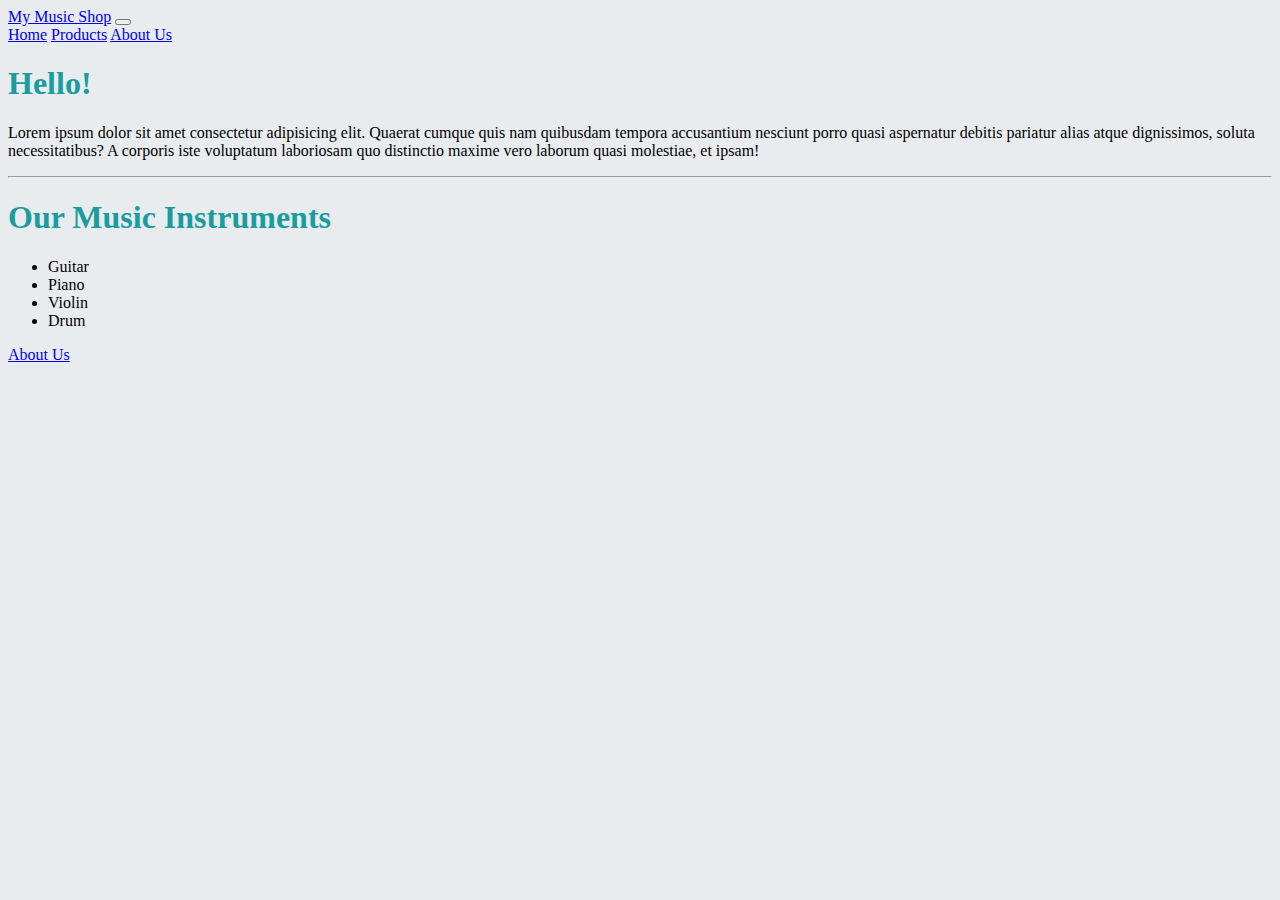
<file: index.html>
<!doctype html>
<html lang="en">
  <head>
    <meta charset="utf-8">
    <meta name="viewport" content="width=device-width, initial-scale=1">
    <title>My Music Shop</title>
    <link href="https://cdn.jsdelivr.net/npm/bootstrap@5.2.2/dist/css/bootstrap.min.css" rel="stylesheet" integrity="sha384-Zenh87qX5JnK2Jl0vWa8Ck2rdkQ2Bzep5IDxbcnCeuOxjzrPF/et3URy9Bv1WTRi" crossorigin="anonymous">
    <link rel="stylesheet" href="style.css">
  </head>
  <body>
    <!-- navbar start -->
    <nav class="navbar navbar-expand-lg bg-light">
        <div class="container-fluid">
          <a class="navbar-brand" href="#">My Music Shop</a>
          <button class="navbar-toggler" type="button" data-bs-toggle="collapse" data-bs-target="#navbarNavAltMarkup" aria-controls="navbarNavAltMarkup" aria-expanded="false" aria-label="Toggle navigation">
            <span class="navbar-toggler-icon"></span>
          </button>
          <div class="collapse navbar-collapse" id="navbarNavAltMarkup">
            <div class="navbar-nav">
              <a class="nav-link active" aria-current="page" href="index.html">Home</a>
              <a class="nav-link" href="products.html">Products</a>
              <a class="nav-link" href="about-us.html">About Us</a>
            </div>
          </div>
        </div>
      </nav>
      <!-- navbar end -->

      <!-- section start -->
      <div class="container mt-5 p-5 text-center">
        <div class="row">
            <div class="col align-items-center">
                <h1 style="color:rgb(27, 156, 158)">Hello!</h1>
                <p>Lorem ipsum dolor sit amet consectetur adipisicing elit. Quaerat cumque quis nam quibusdam tempora accusantium nesciunt porro quasi aspernatur debitis pariatur alias atque dignissimos, soluta necessitatibus? A corporis iste voluptatum laboriosam quo distinctio maxime vero laborum quasi molestiae, et ipsam!</p>
            </div>
        </div>
      </div>
      <!-- section end -->
      <hr>
      <!-- 2nd section start -->
      <div class="container text-center">
        <div class="row">
            <div class="col">
                <h1 style="color:rgb(27, 156, 158)">Our Music Instruments</h1>
                <ul class="list-group mt-5 list-inline mx-auto justify-content-center">
                    <li class="list-group-item">Guitar</li>
                    <li class="list-group-item">Piano</li>
                    <li class="list-group-item">Violin</li>
                    <li class="list-group-item">Drum</li>
                  </ul>
            </div>
        </div>
      </div>
      <!-- 2nd section end -->
      <div class="container d-flex mt-5 align-items-center justify-content-center">
        <div class="row">
            <div class="col">
                <a class="btn btn-primary" href="about-us.html" role="button">About Us</a>
            </div>
        </div>
      </div>
    <script src="https://cdn.jsdelivr.net/npm/bootstrap@5.2.2/dist/js/bootstrap.bundle.min.js" integrity="sha384-OERcA2EqjJCMA+/3y+gxIOqMEjwtxJY7qPCqsdltbNJuaOe923+mo//f6V8Qbsw3" crossorigin="anonymous"></script>
  </body>
</html>
</file>
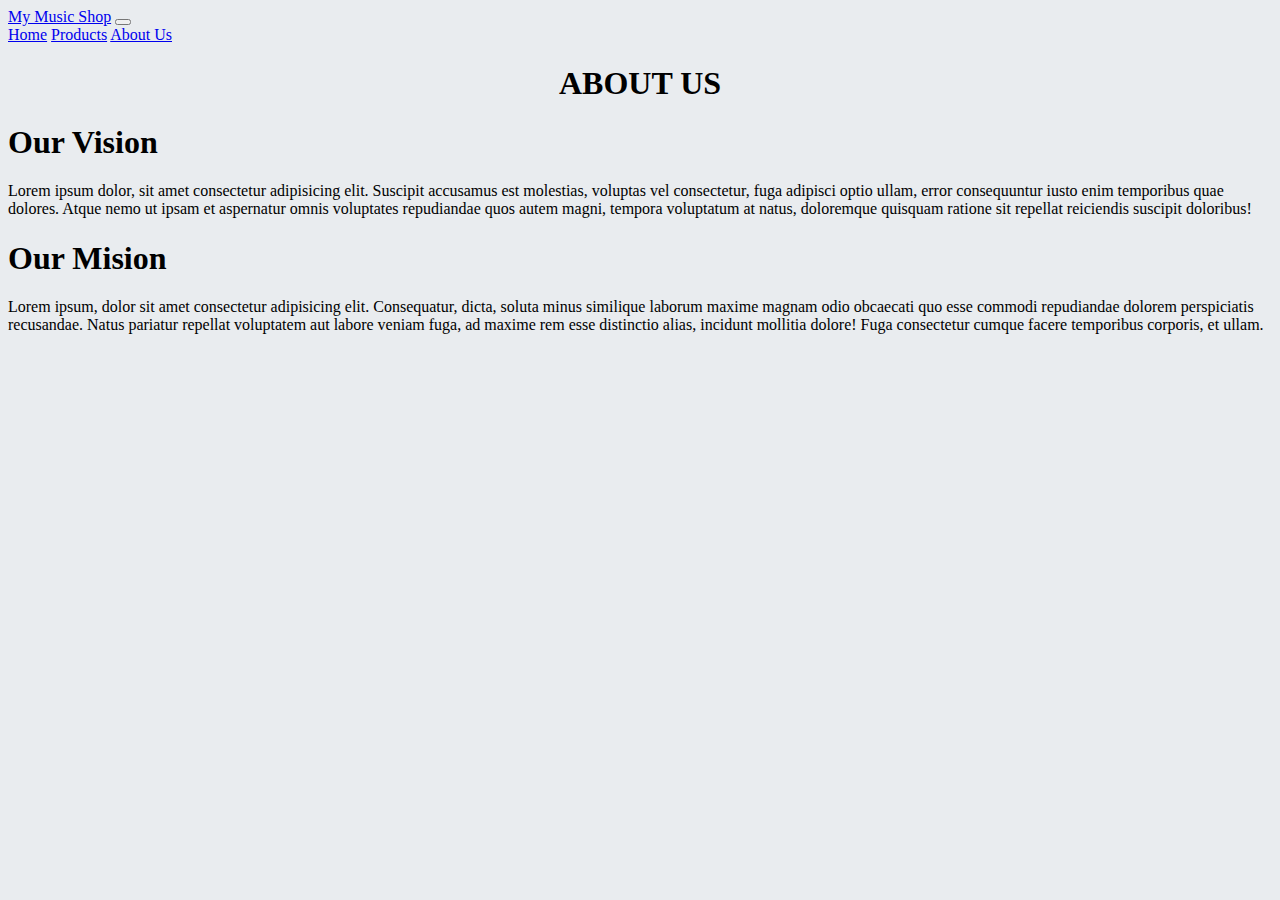
<file: about-us.html>
<!doctype html>
<html lang="en">
  <head>
    <meta charset="utf-8">
    <meta name="viewport" content="width=device-width, initial-scale=1">
    <title>My Music Shop</title>
    <link href="https://cdn.jsdelivr.net/npm/bootstrap@5.2.2/dist/css/bootstrap.min.css" rel="stylesheet" integrity="sha384-Zenh87qX5JnK2Jl0vWa8Ck2rdkQ2Bzep5IDxbcnCeuOxjzrPF/et3URy9Bv1WTRi" crossorigin="anonymous">
    <link rel="stylesheet" href="style.css">
  </head>
  <body>
    <!-- navbar start -->
    <nav class="navbar navbar-expand-lg bg-light">
        <div class="container-fluid">
          <a class="navbar-brand" href="#">My Music Shop</a>
          <button class="navbar-toggler" type="button" data-bs-toggle="collapse" data-bs-target="#navbarNavAltMarkup" aria-controls="navbarNavAltMarkup" aria-expanded="false" aria-label="Toggle navigation">
            <span class="navbar-toggler-icon"></span>
          </button>
          <div class="collapse navbar-collapse" id="navbarNavAltMarkup">
            <div class="navbar-nav">
              <a class="nav-link active" aria-current="page" href="index.html">Home</a>
              <a class="nav-link" href="products.html">Products</a>
              <a class="nav-link" href="about-us.html">About Us</a>
            </div>
          </div>
        </div>
      </nav>
      <!-- navbar ends -->

      <!-- section start -->
      <h1 style="text-align: center">ABOUT US</h1>


      <div class="container mt-5">
        <div class="row">
            <div class="col">
                <h1>Our Vision</h1>
                <p>Lorem ipsum dolor, sit amet consectetur adipisicing elit. Suscipit accusamus est molestias, voluptas vel consectetur, fuga adipisci optio ullam, error consequuntur iusto enim temporibus quae dolores. Atque nemo ut ipsam et aspernatur omnis voluptates repudiandae quos autem magni, tempora voluptatum at natus, doloremque quisquam ratione sit repellat reiciendis suscipit doloribus!</p>
                <h1>Our Mision</h1>
                <p>Lorem ipsum, dolor sit amet consectetur adipisicing elit. Consequatur, dicta, soluta minus similique laborum maxime magnam odio obcaecati quo esse commodi repudiandae dolorem perspiciatis recusandae. Natus pariatur repellat voluptatem aut labore veniam fuga, ad maxime rem esse distinctio alias, incidunt mollitia dolore! Fuga consectetur cumque facere temporibus corporis, et ullam.</p>
            </div>
        </div>
      </div>
    <script src="https://cdn.jsdelivr.net/npm/bootstrap@5.2.2/dist/js/bootstrap.bundle.min.js" integrity="sha384-OERcA2EqjJCMA+/3y+gxIOqMEjwtxJY7qPCqsdltbNJuaOe923+mo//f6V8Qbsw3" crossorigin="anonymous"></script>
  </body>
</html>
</file>
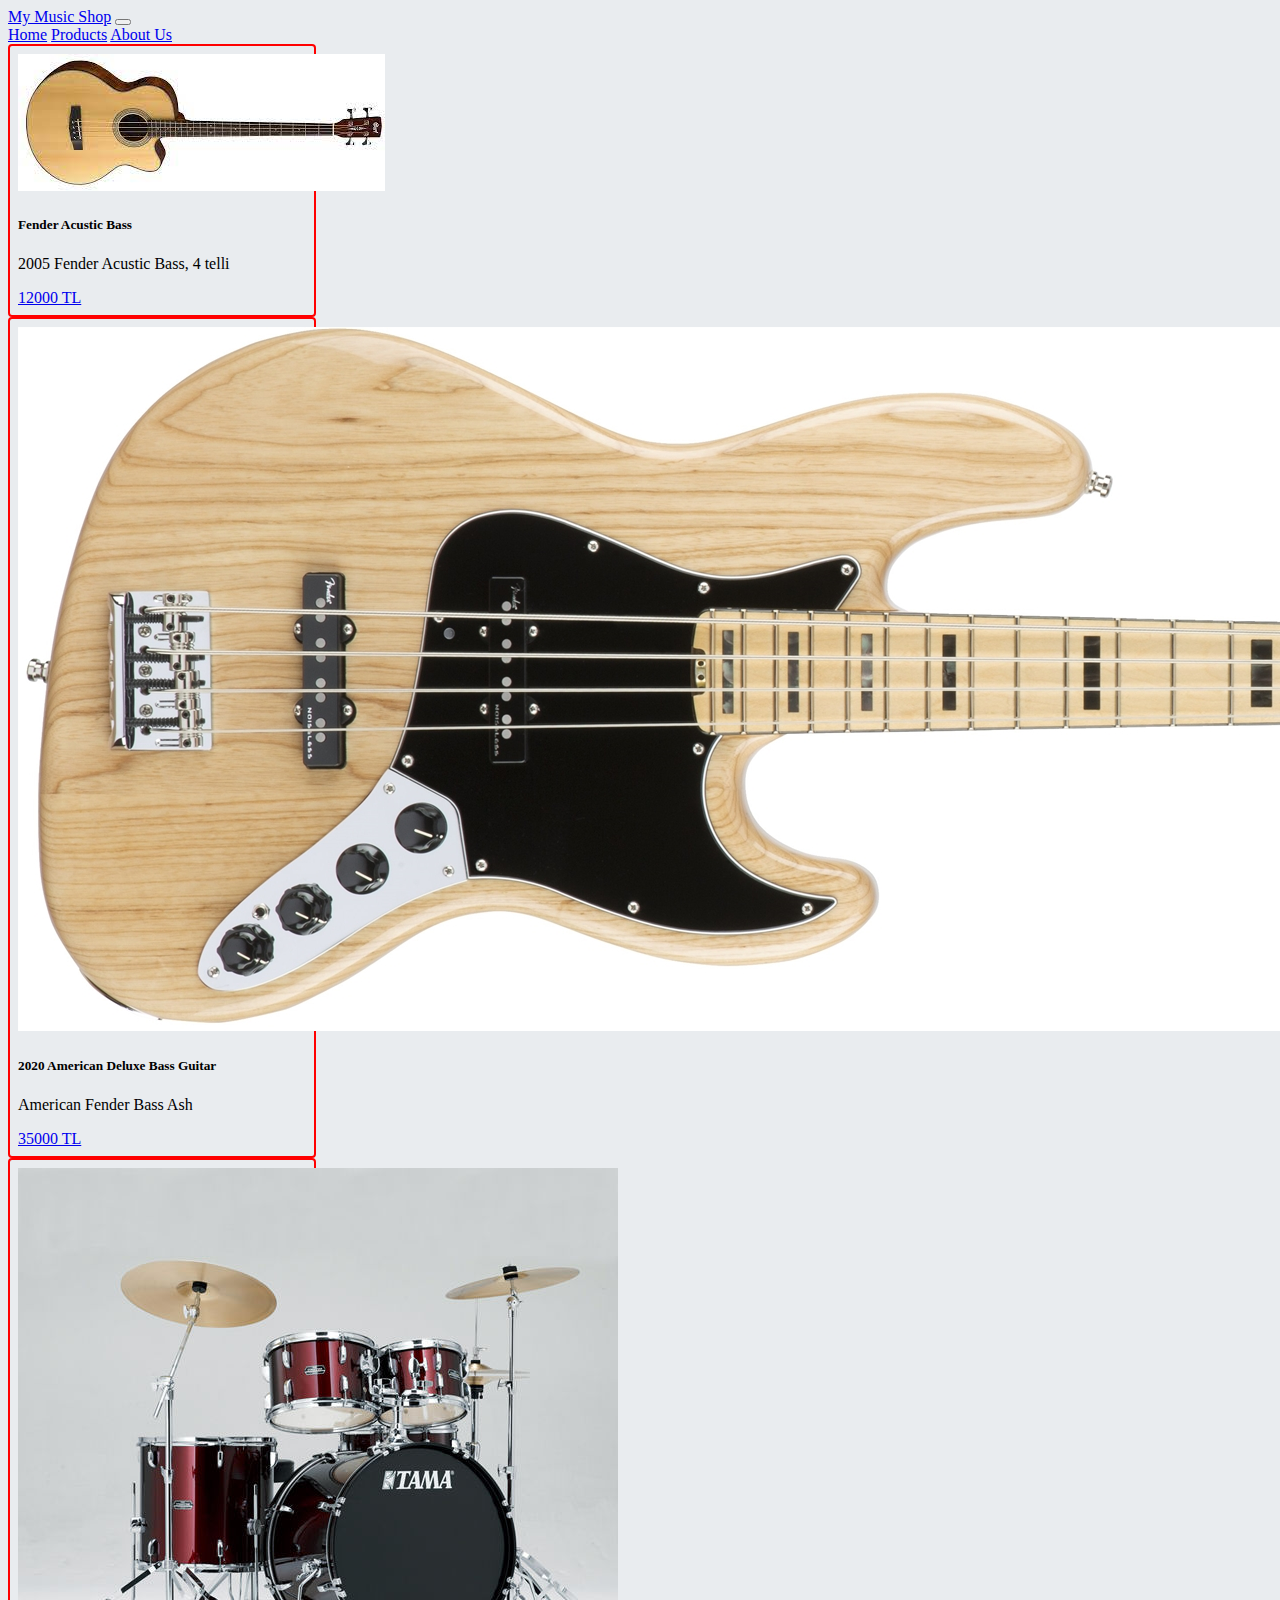
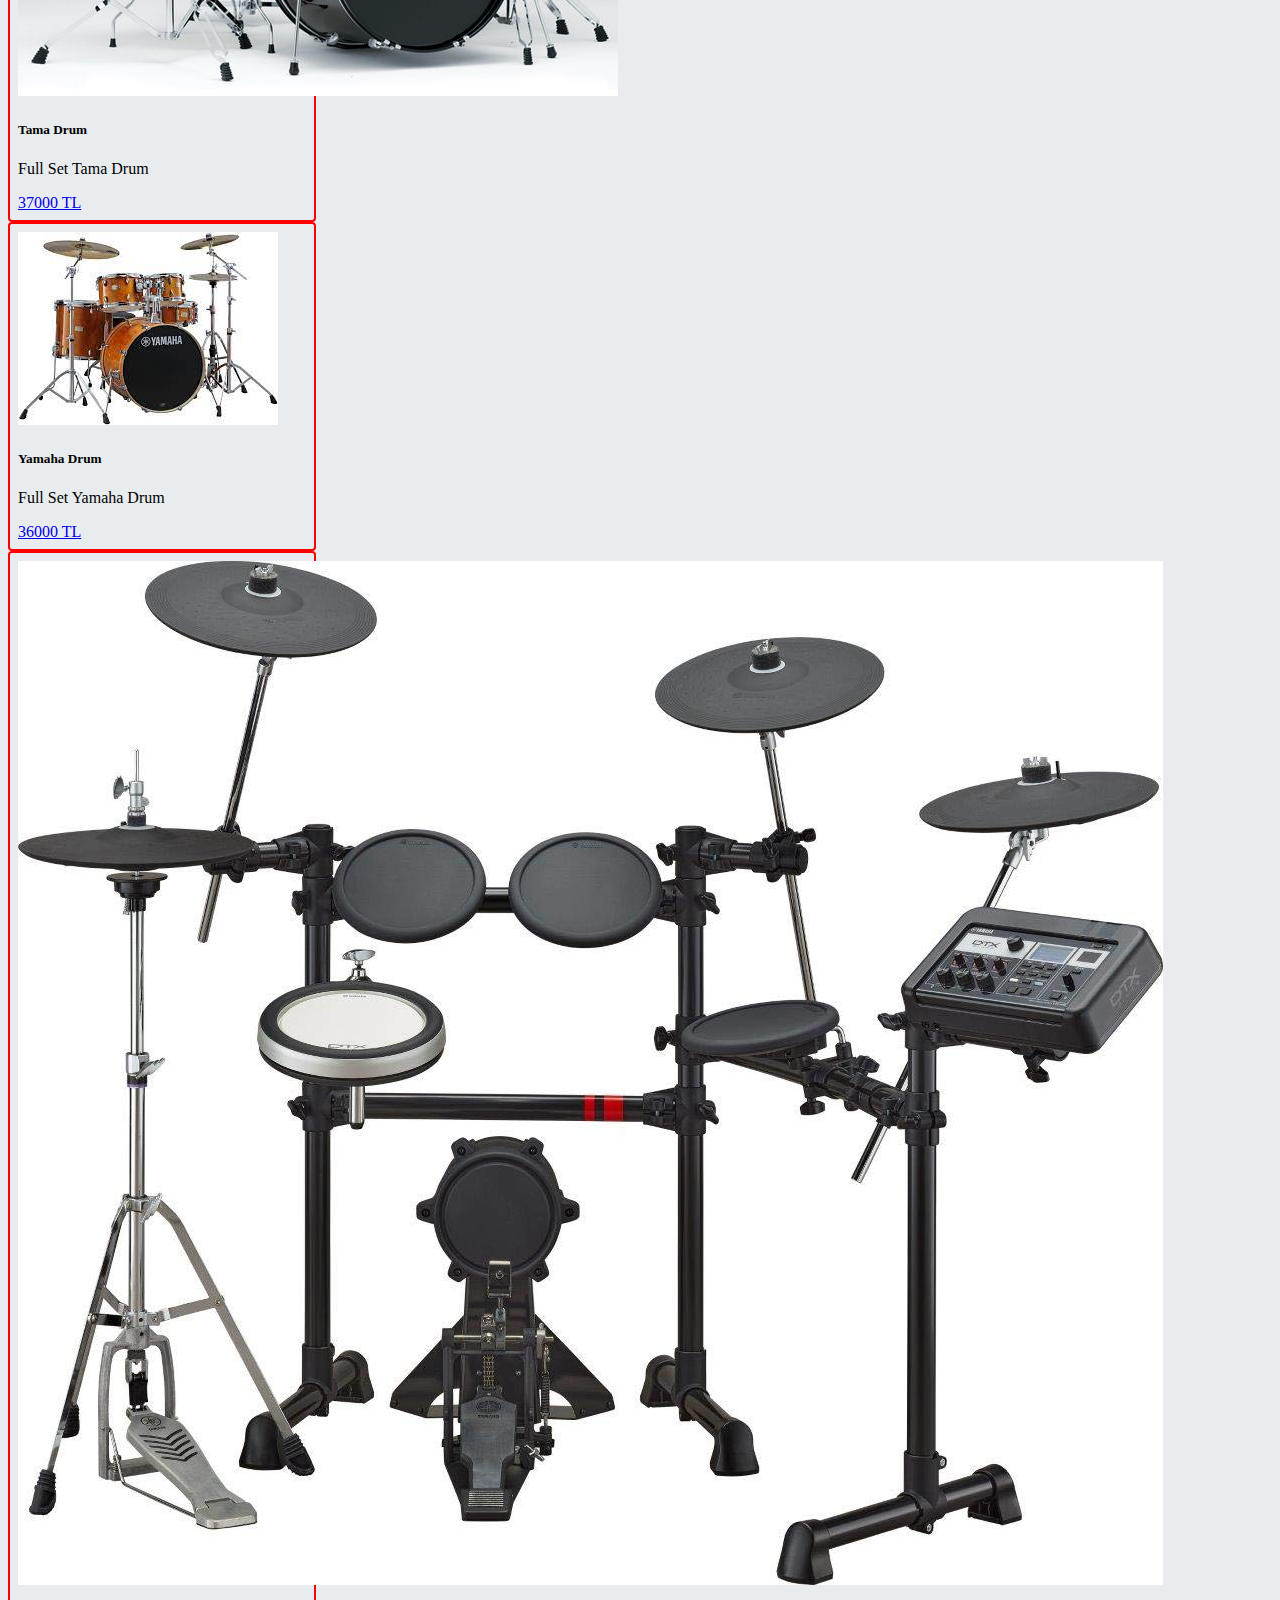
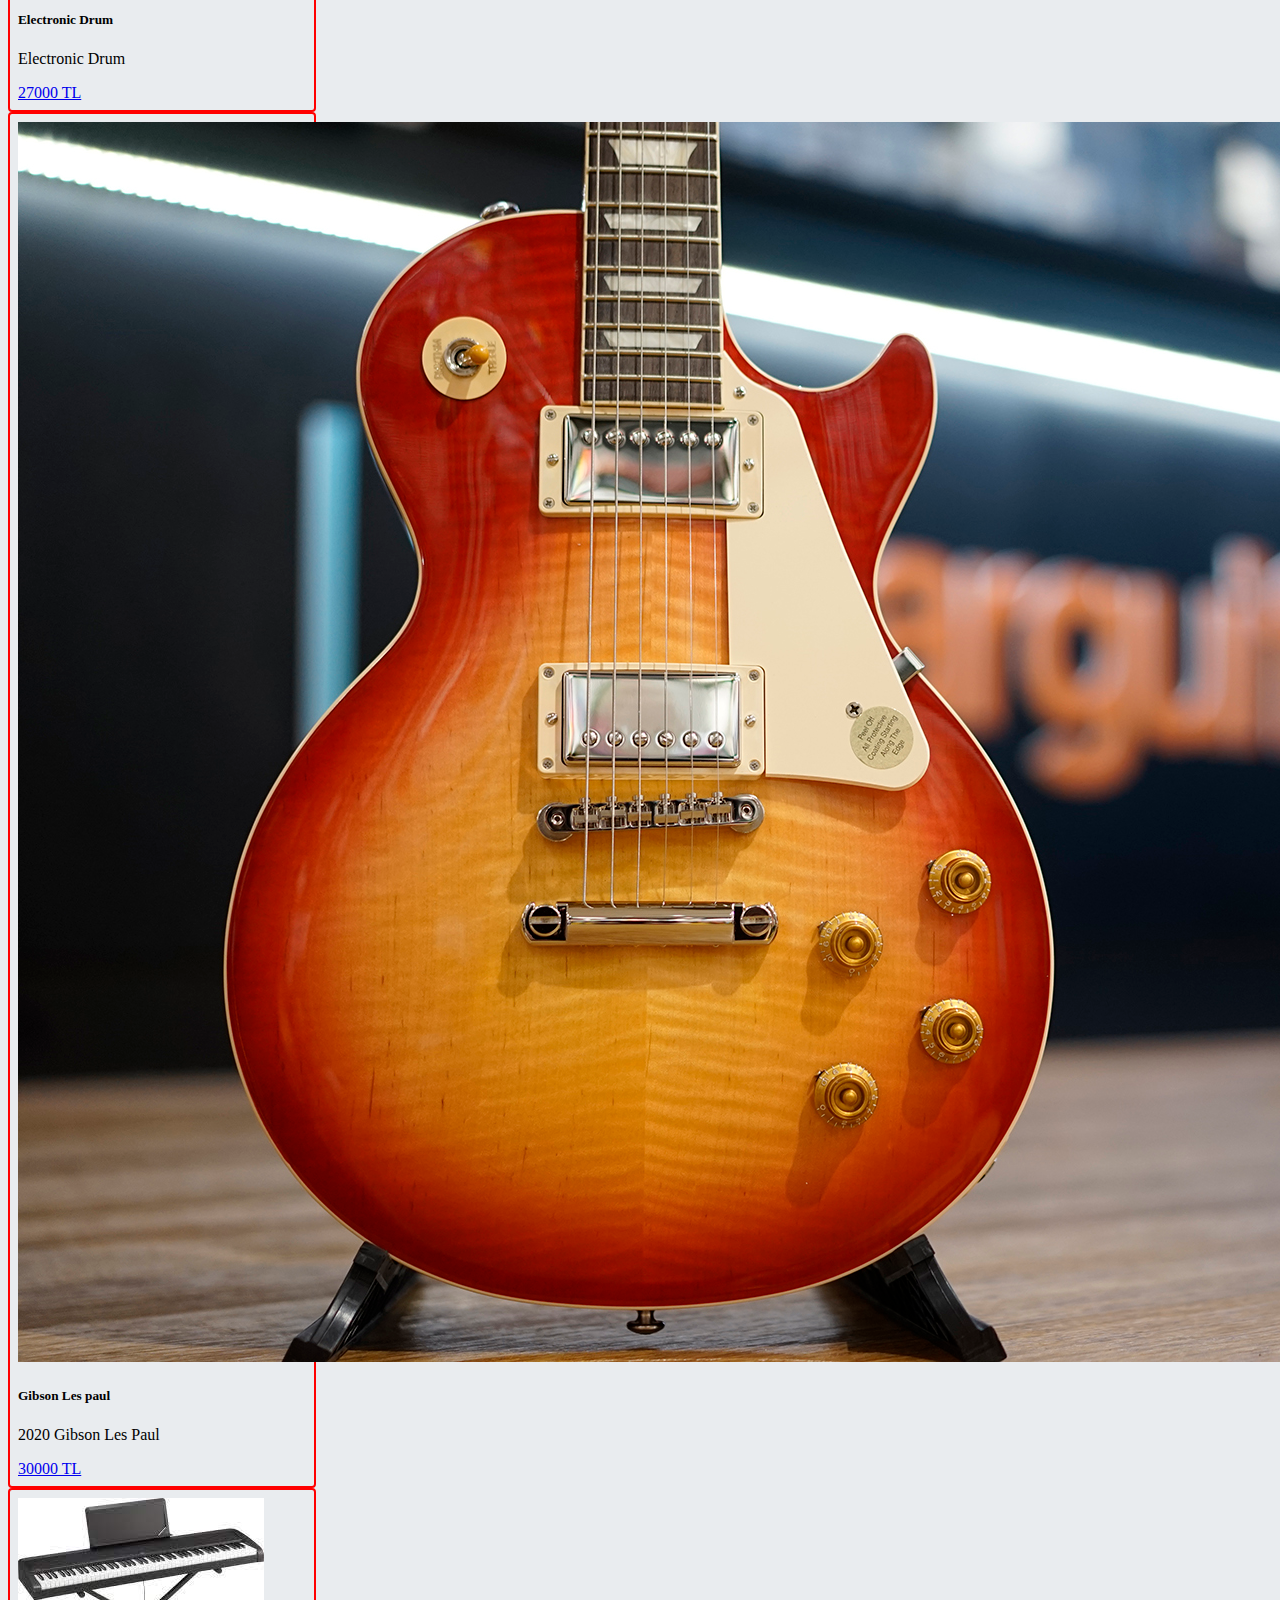
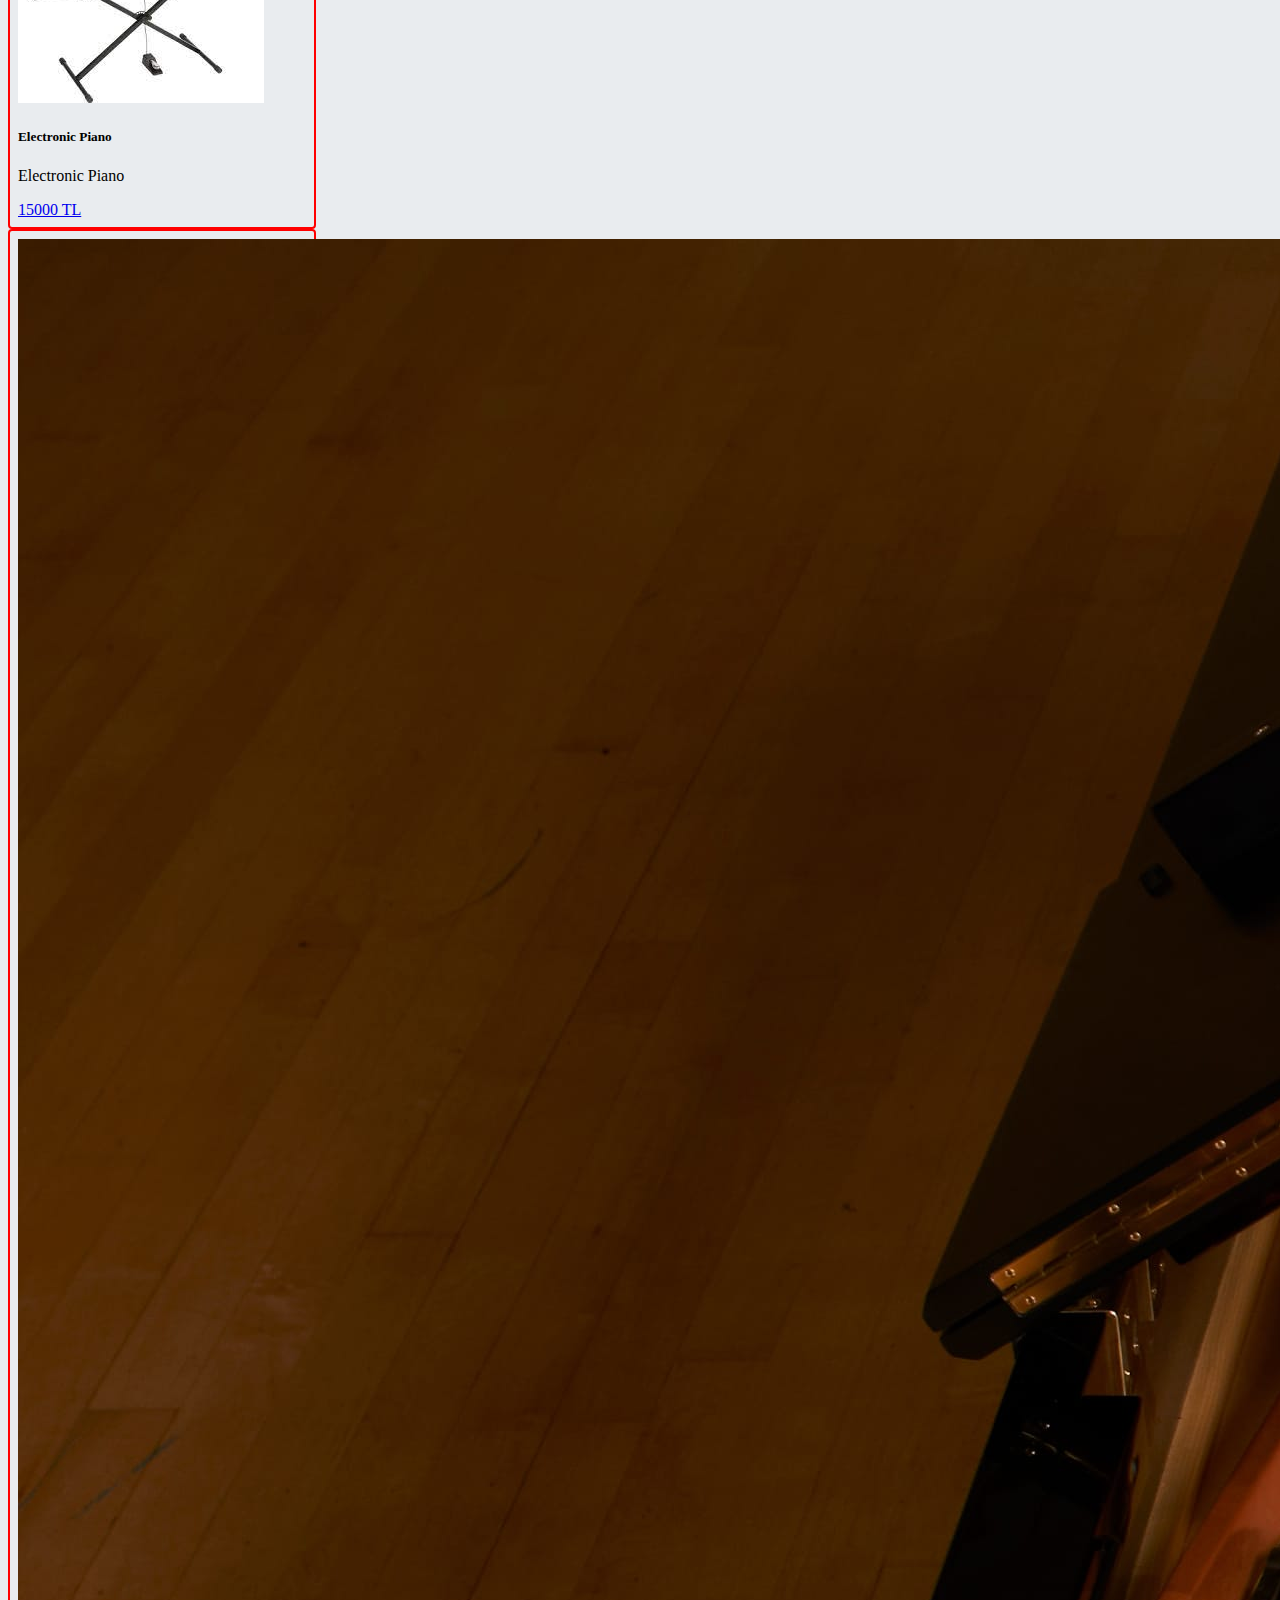
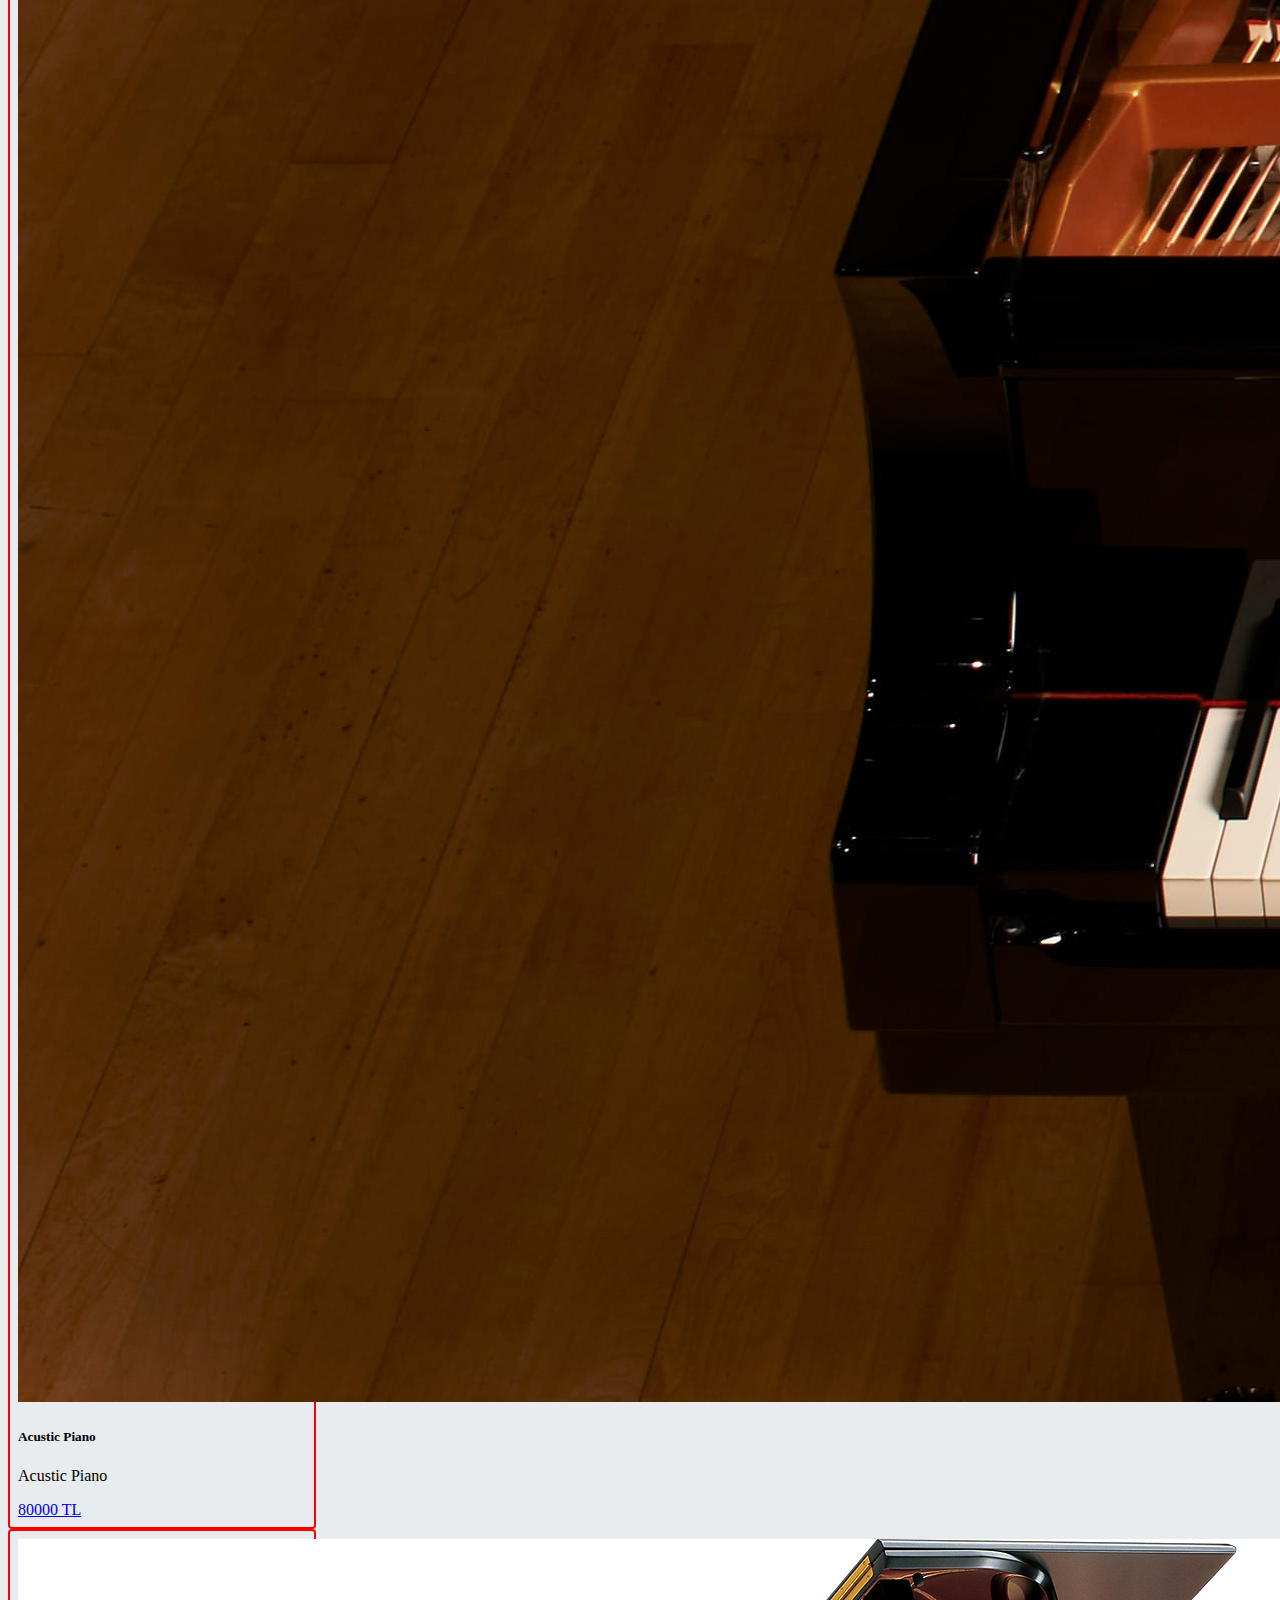
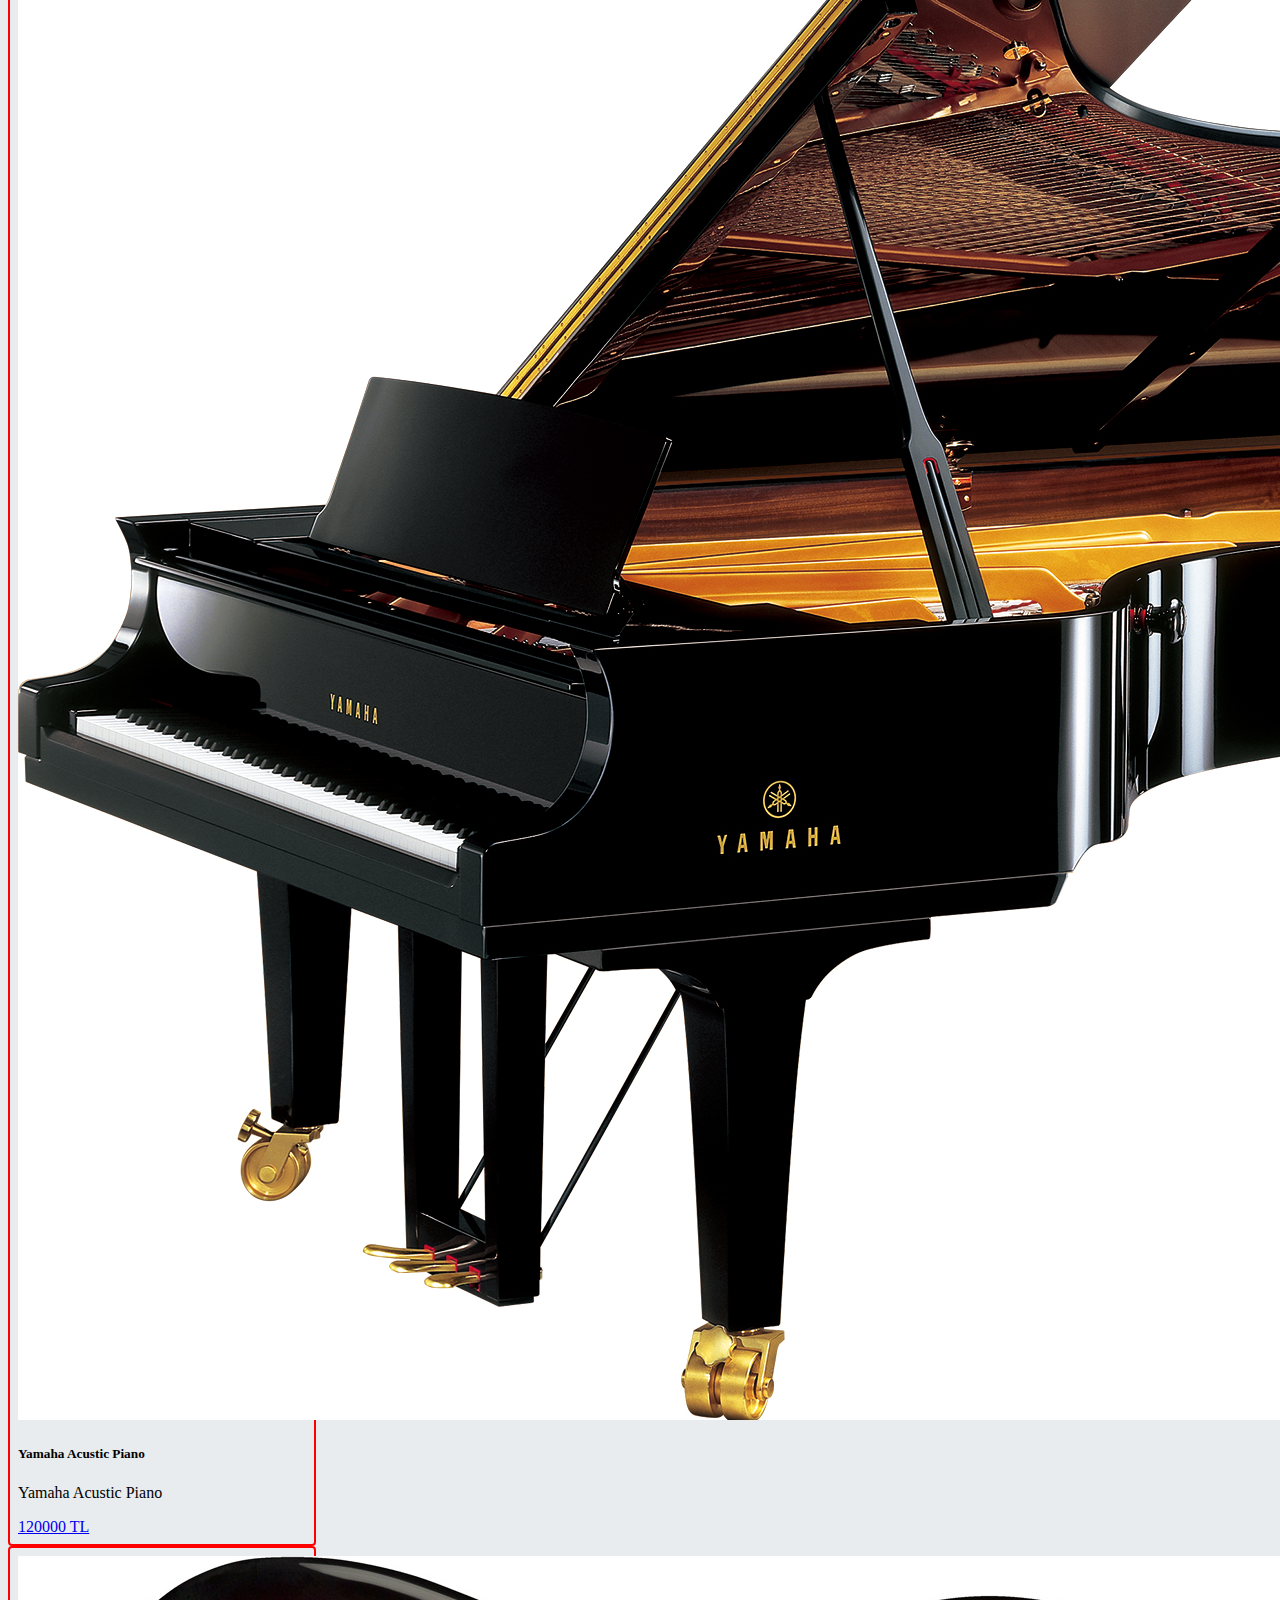
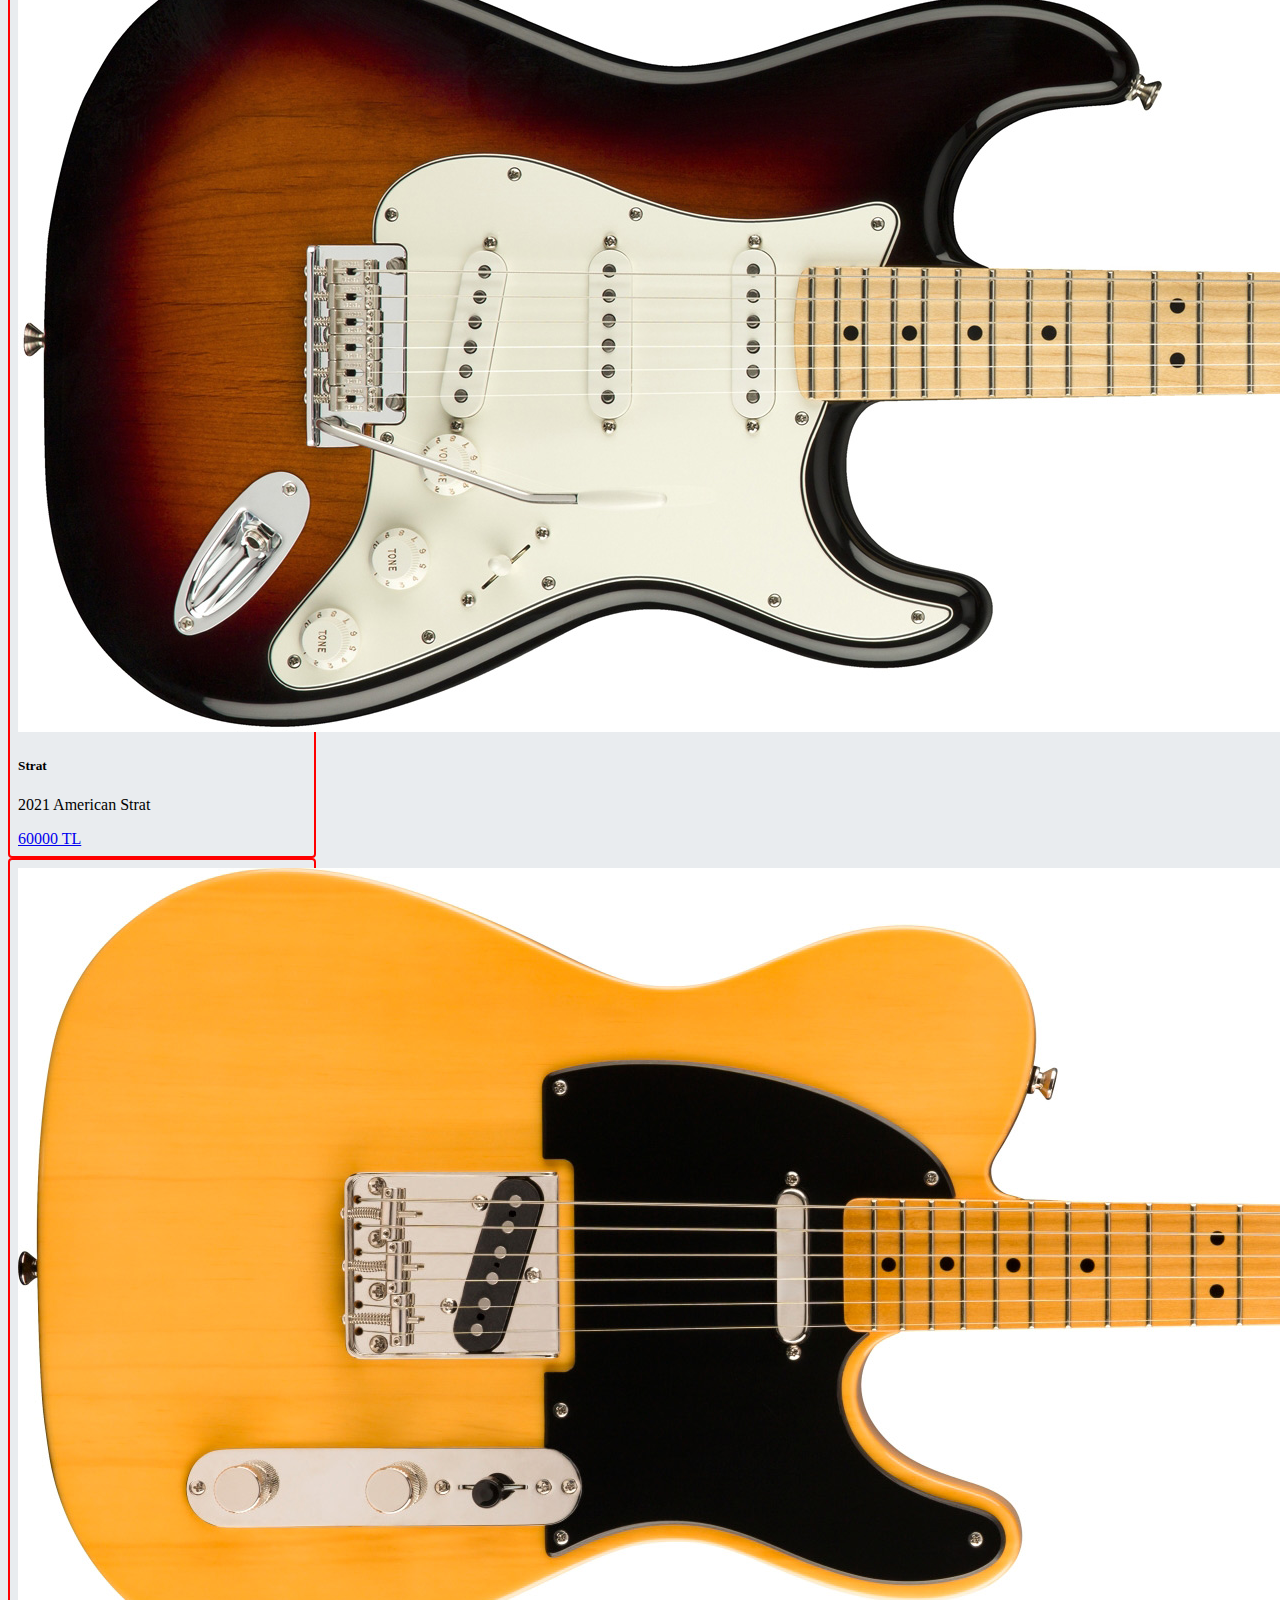
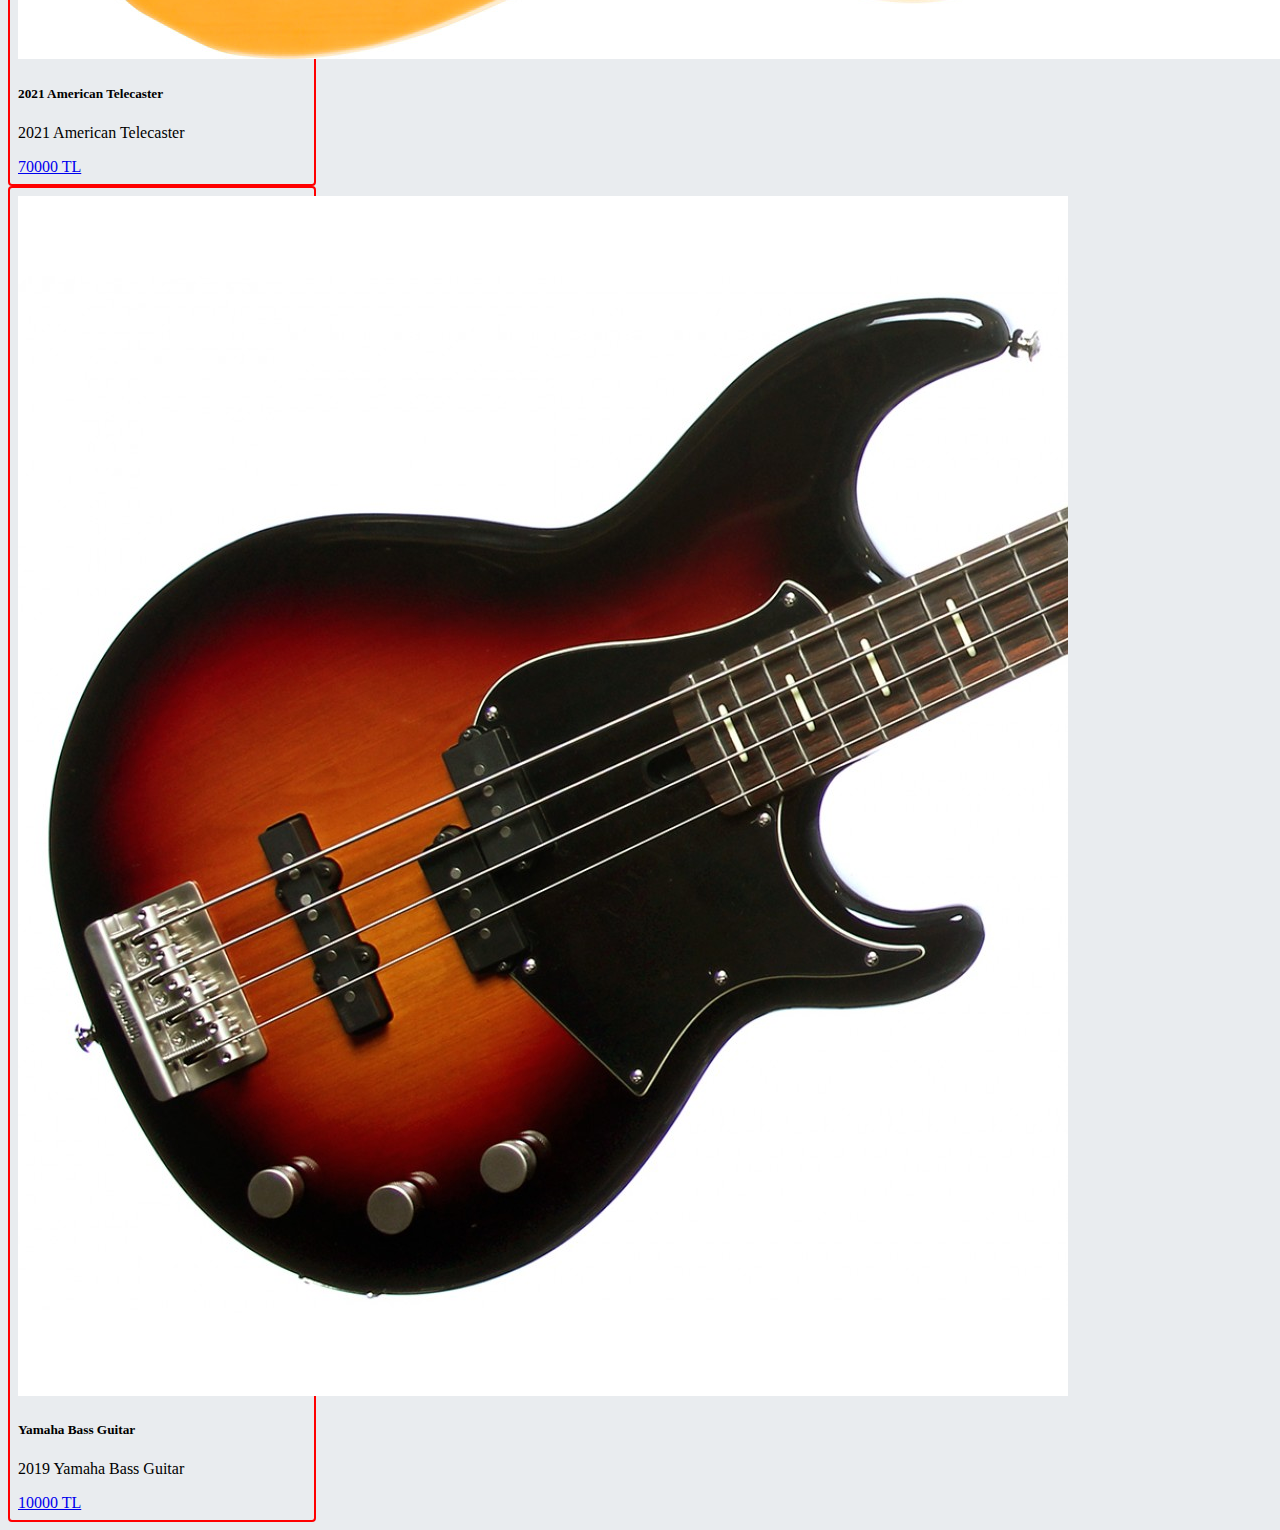
<file: products.html>
<!doctype html>
<html lang="en">
  <head>
    <meta charset="utf-8">
    <meta name="viewport" content="width=device-width, initial-scale=1">
    <title>My Music Shop</title>
    <link href="https://cdn.jsdelivr.net/npm/bootstrap@5.2.2/dist/css/bootstrap.min.css" rel="stylesheet" integrity="sha384-Zenh87qX5JnK2Jl0vWa8Ck2rdkQ2Bzep5IDxbcnCeuOxjzrPF/et3URy9Bv1WTRi" crossorigin="anonymous">
    <link rel="stylesheet" href="style.css">
  </head>
  <body>
    <!-- navbar start -->
    <nav class="navbar navbar-expand-lg bg-light">
        <div class="container-fluid">
          <a class="navbar-brand" href="#">My Music Shop</a>
          <button class="navbar-toggler" type="button" data-bs-toggle="collapse" data-bs-target="#navbarNavAltMarkup" aria-controls="navbarNavAltMarkup" aria-expanded="false" aria-label="Toggle navigation">
            <span class="navbar-toggler-icon"></span>
          </button>
          <div class="collapse navbar-collapse" id="navbarNavAltMarkup">
            <div class="navbar-nav">
              <a class="nav-link active" aria-current="page" href="index.html">Home</a>
              <a class="nav-link" href="products.html">Products</a>
              <a class="nav-link" href="about-us.html">About Us</a>
            </div>
          </div>
        </div>
      </nav>
      <!-- navbar ends -->

      <!-- products start -->
      <div class="container ">
        <div class="row">
            <div class="col-sm-4 mt-5 p-5 d-flex justify-content-center"><div class="card" style="width: 18rem;">
                <img src="img/acustic-bas.jpg" class="card-img-top" alt="Fender Acustic Bass">
                <div class="card-body">
                  <h5 class="card-title">Fender Acustic Bass</h5>
                  <p class="card-text">2005 Fender Acustic Bass, 4 telli</p>
                  <a href="#" class="btn btn-primary">12000 TL</a>
                </div>
              </div></div>
            <div class="col-sm-4 mt-5 p-5 d-flex justify-content-center"><div class="card" style="width: 18rem;">
                <img src="img/american-bas.jpg" class="card-img-top" alt="2020 American Deluxe Bass Guitar">
                <div class="card-body">
                  <h5 class="card-title">2020 American Deluxe Bass Guitar</h5>
                  <p class="card-text">American Fender Bass Ash</p>
                  <a href="#" class="btn btn-primary">35000 TL</a>
                </div>
              </div></div>
            <div class="col-sm-4 mt-5 p-5 d-flex justify-content-center"><div class="card" style="width: 18rem;">
                <img src="img/drum1.jpg" class="card-img-top" alt="Tama Drum">
                <div class="card-body">
                  <h5 class="card-title">Tama Drum</h5>
                  <p class="card-text">Full Set Tama Drum</p>
                  <a href="#" class="btn btn-primary">37000 TL</a>
                </div>
              </div></div>
        </div>
        <div class="row">
            <div class="col-sm-4 mt-5 p-5 d-flex justify-content-center"><div class="card" style="width: 18rem;">
                <img src="img/drum2.jpg" class="card-img-top" alt="Yamaha Drum">
                <div class="card-body">
                  <h5 class="card-title">Yamaha Drum</h5>
                  <p class="card-text">Full Set Yamaha Drum</p>
                  <a href="#" class="btn btn-primary">36000 TL</a>
                </div>
              </div></div>
            <div class="col-sm-4 mt-5 p-5 d-flex justify-content-center"><div class="card" style="width: 18rem;">
                <img src="img/drum3.jpg" class="card-img-top" alt="Electronic Drum">
                <div class="card-body">
                  <h5 class="card-title">Electronic Drum</h5>
                  <p class="card-text">Electronic Drum</p>
                  <a href="#" class="btn btn-primary">27000 TL</a>
                </div>
              </div></div>
            <div class="col-sm-4 mt-5 p-5 d-flex justify-content-center"><div class="card" style="width: 18rem;">
                <img src="img/les-paul.jpg" class="card-img-top" alt="Les Paul">
                <div class="card-body">
                  <h5 class="card-title">Gibson Les paul</h5>
                  <p class="card-text">2020 Gibson Les Paul</p>
                  <a href="#" class="btn btn-primary">30000 TL</a>
                </div>
              </div></div>
        </div>
        <div class="row">
            <div class="col-sm-4 mt-5 p-5 d-flex justify-content-center"><div class="card" style="width: 18rem;">
                <img src="img/piano1.jpg" class="card-img-top" alt="Electronic Piano">
                <div class="card-body">
                  <h5 class="card-title">Electronic Piano</h5>
                  <p class="card-text">Electronic Piano</p>
                  <a href="#" class="btn btn-primary">15000 TL</a>
                </div>
              </div></div>
            <div class="col-sm-4 mt-5 p-5 d-flex justify-content-center"><div class="card" style="width: 18rem;">
                <img src="img/piano2.jpg" class="card-img-top" alt="Acustic Piano">
                <div class="card-body">
                  <h5 class="card-title">Acustic Piano</h5>
                  <p class="card-text">Acustic Piano</p>
                  <a href="#" class="btn btn-primary">80000 TL</a>
                </div>
              </div></div>
            <div class="col-sm-4 mt-5 p-5 d-flex justify-content-center"><div class="card" style="width: 18rem;">
                <img src="img/piano3.jpg" class="card-img-top" alt="Piano">
                <div class="card-body">
                  <h5 class="card-title">Yamaha Acustic Piano</h5>
                  <p class="card-text">Yamaha Acustic Piano</p>
                  <a href="#" class="btn btn-primary">120000 TL</a>
                </div>
              </div></div>
        </div>
        <div class="row">
            <div class="col-sm-4 mt-5 p-5 d-flex justify-content-center"><div class="card" style="width: 18rem;">
                <img src="img/strat.jpg" class="card-img-top" alt="...">
                <div class="card-body">
                  <h5 class="card-title">Strat</h5>
                  <p class="card-text">2021 American Strat</p>
                  <a href="#" class="btn btn-primary">60000 TL</a>
                </div>
              </div></div>
            <div class="col-sm-4 mt-5 p-5 d-flex justify-content-center"><div class="card" style="width: 18rem;">
                <img src="img/telecaster.jpg" class="card-img-top" alt="Telecaster">
                <div class="card-body">
                  <h5 class="card-title">2021 American Telecaster</h5>
                  <p class="card-text">2021 American Telecaster</p>
                  <a href="#" class="btn btn-primary">70000 TL</a>
                </div>
              </div></div>
            <div class="col-sm-4 mt-5 p-5 d-flex justify-content-center"><div class="card" style="width: 18rem;">
                <img src="img/yamaha-bas.jpg" class="card-img-top" alt="Yamaha Bass">
                <div class="card-body">
                  <h5 class="card-title">Yamaha Bass Guitar</h5>
                  <p class="card-text">2019 Yamaha Bass Guitar</p>
                  <a href="#" class="btn btn-primary">10000 TL</a>
                </div>
              </div></div>
        </div>
      </div>

    <script src="https://cdn.jsdelivr.net/npm/bootstrap@5.2.2/dist/js/bootstrap.bundle.min.js" integrity="sha384-OERcA2EqjJCMA+/3y+gxIOqMEjwtxJY7qPCqsdltbNJuaOe923+mo//f6V8Qbsw3" crossorigin="anonymous"></script>
  </body>
</html>
</file>
<file: style.css>
body {
    background-color: #E9ECEF;
}

.card {
border: 2px solid red;
border-radius: 4px;
padding: .5rem;

     
}
</file>
